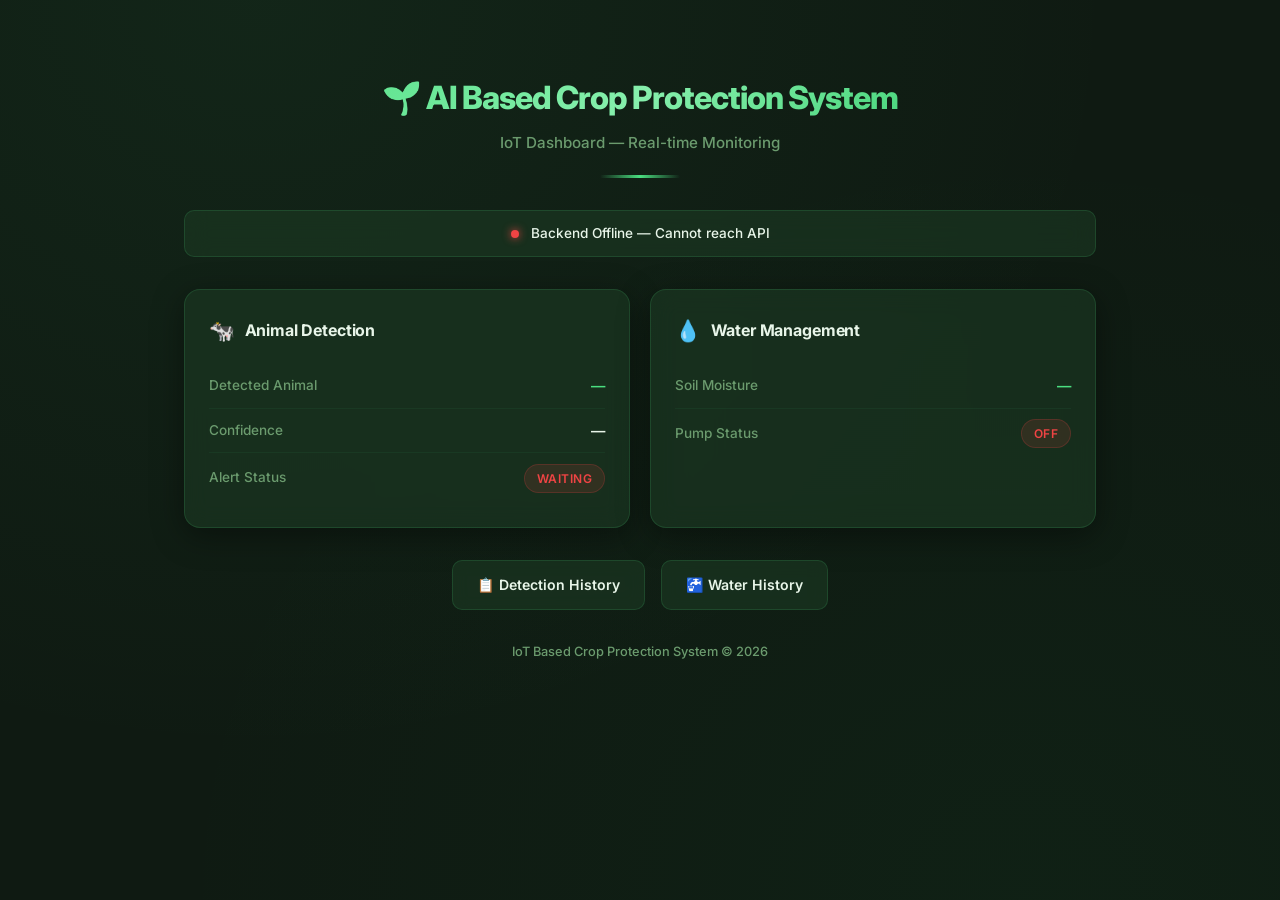
<file: frontend/templates/index.html>
<!DOCTYPE html>
<html lang="en">
<head>
    <meta charset="UTF-8">
    <meta name="viewport" content="width=device-width, initial-scale=1.0">
    <meta name="description" content="IoT Based Crop Protection System with AI — Real-time animal detection dashboard and water management.">
    <title>AI Crop Protection System — Dashboard</title>
    <link rel="stylesheet" href="/css/style.css">
</head>
<body>

<div class="container">

    <!-- Header -->
    <header class="header">
        <h1>🌱 AI Based Crop Protection System</h1>
        <p>IoT Dashboard — Real-time Monitoring</p>
    </header>

    <!-- Status Bar -->
    <div class="status-bar">
        <span class="status-dot offline" id="status-dot"></span>
        <span id="status-text">Connecting to backend…</span>
    </div>

    <!-- Cards Grid -->
    <div class="cards-grid">

        <!-- Animal Detection Card -->
        <div class="card">
            <div class="card-header">
                <span class="card-icon">🐄</span>
                <span class="card-title">Animal Detection</span>
            </div>
            <div class="data-row">
                <span class="data-label">Detected Animal</span>
                <span class="data-value highlight" id="val-animal">—</span>
            </div>
            <div class="data-row">
                <span class="data-label">Confidence</span>
                <span class="data-value" id="val-confidence">—</span>
            </div>
            <div class="data-row">
                <span class="data-label">Alert Status</span>
                <span id="val-det-status"><span class="badge badge-off">Waiting</span></span>
            </div>
        </div>

        <!-- Water Management Card -->
        <div class="card">
            <div class="card-header">
                <span class="card-icon">💧</span>
                <span class="card-title">Water Management</span>
            </div>
            <div class="data-row">
                <span class="data-label">Soil Moisture</span>
                <span class="data-value highlight" id="val-soil">—</span>
            </div>
            <div class="data-row">
                <span class="data-label">Pump Status</span>
                <span id="val-pump"><span class="badge badge-off">OFF</span></span>
            </div>
        </div>

    </div>

    <!-- Navigation -->
    <div class="nav-buttons">
        <a href="/history" class="btn">📋 Detection History</a>
        <a href="/water_history" class="btn">🚰 Water History</a>
    </div>

    <!-- Footer -->
    <div class="footer">
        IoT Based Crop Protection System &copy; 2026
    </div>

</div>

<script src="/js/config.js"></script>
<script src="/js/script.js"></script>
<script>
    startAutoRefresh(loadDashboard, 10000);
</script>

</body>
</html>
</file>
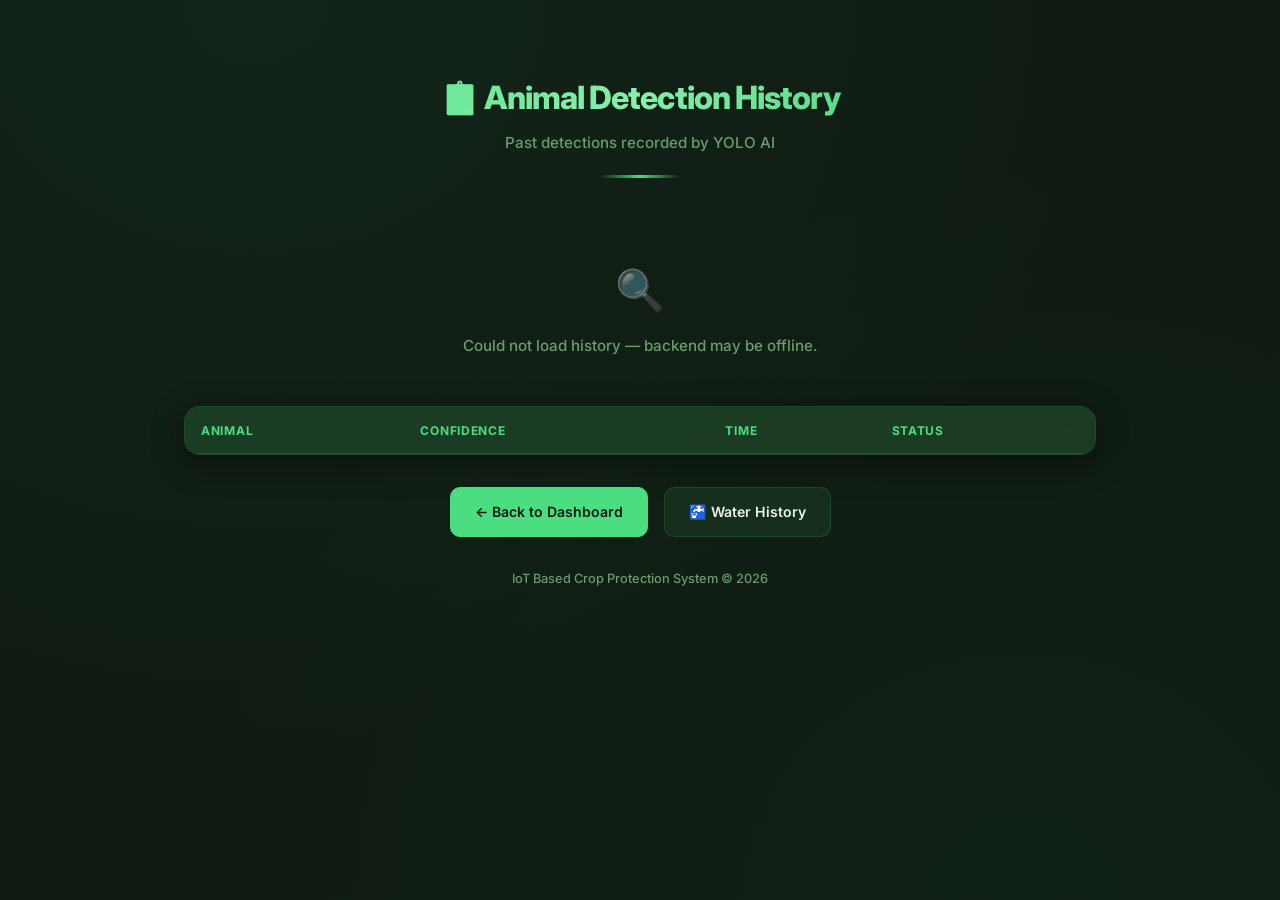
<file: history.html>
<!DOCTYPE html>
<html lang="en">
<head>
    <meta charset="UTF-8">
    <meta name="viewport" content="width=device-width, initial-scale=1.0">
    <meta name="description" content="Animal detection history — view all past detections recorded by the AI crop protection system.">
    <title>Detection History — AI Crop Protection</title>
    <link rel="stylesheet" href="css/style.css">
</head>
<body>

<div class="container">

    <!-- Header -->
    <header class="header">
        <h1>📋 Animal Detection History</h1>
        <p>Past detections recorded by YOLO AI</p>
    </header>

    <!-- Loading State -->
    <div class="loading" id="loading">
        <div class="spinner"></div>
        <span>Loading history…</span>
    </div>

    <!-- Empty State (hidden by default) -->
    <div class="empty-state" id="empty-state" style="display: none;">
        <div class="icon">🔍</div>
        <p>No animal detections recorded yet.</p>
    </div>

    <!-- History Table -->
    <div class="table-wrapper">
        <table>
            <thead>
                <tr>
                    <th>Animal</th>
                    <th>Confidence</th>
                    <th>Time</th>
                    <th>Status</th>
                </tr>
            </thead>
            <tbody id="history-body">
            </tbody>
        </table>
    </div>

    <!-- Navigation -->
    <div class="nav-buttons">
        <a href="index.html" class="btn btn-primary">← Back to Dashboard</a>
        <a href="water_history.html" class="btn">🚰 Water History</a>
    </div>

    <!-- Footer -->
    <div class="footer">
        IoT Based Crop Protection System &copy; 2026
    </div>

</div>

<script src="js/config.js"></script>
<script src="js/script.js"></script>
<script>
    loadHistory();
</script>

</body>
</html>
</file>
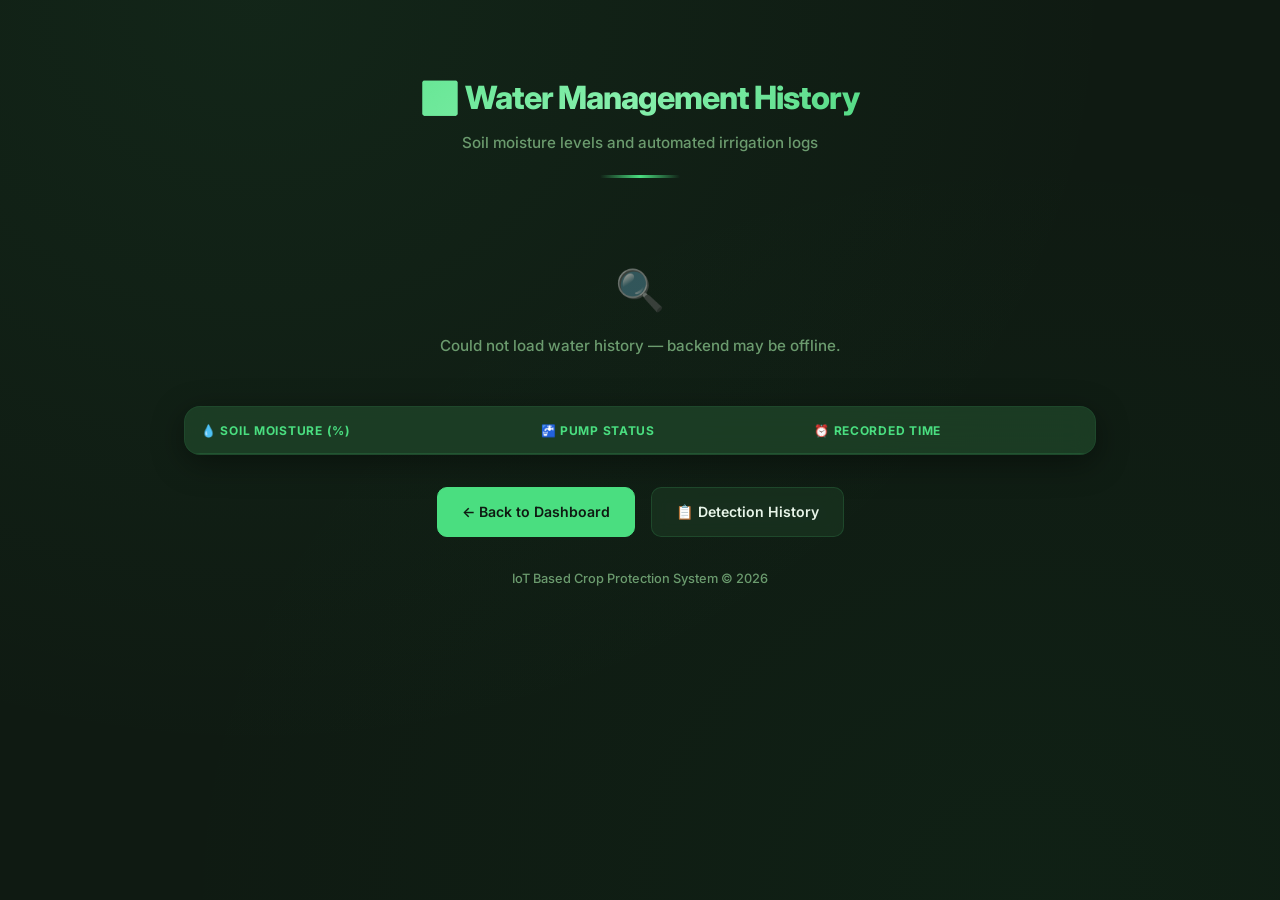
<file: water_history.html>
<!DOCTYPE html>
<html lang="en">
<head>
    <meta charset="UTF-8">
    <meta name="viewport" content="width=device-width, initial-scale=1.0">
    <meta name="description" content="Water management history — view soil moisture logs and pump operation history.">
    <title>Water Management History — AI Crop Protection</title>
    <link rel="stylesheet" href="css/style.css">
</head>
<body>

<div class="container">

    <!-- Header -->
    <header class="header">
        <h1>🚰 Water Management History</h1>
        <p>Soil moisture levels and automated irrigation logs</p>
    </header>

    <!-- Loading State -->
    <div class="loading" id="loading">
        <div class="spinner"></div>
        <span>Loading history…</span>
    </div>

    <!-- Empty State (hidden by default) -->
    <div class="empty-state" id="empty-state" style="display: none;">
        <div class="icon">🔍</div>
        <p>No water management logs recorded yet.</p>
    </div>

    <!-- History Table -->
    <div class="table-wrapper">
        <table>
            <thead>
                <tr>
                    <th>💧 Soil Moisture (%)</th>
                    <th>🚰 Pump Status</th>
                    <th>⏰ Recorded Time</th>
                </tr>
            </thead>
            <tbody id="water-body">
            </tbody>
        </table>
    </div>

    <!-- Navigation -->
    <div class="nav-buttons">
        <a href="index.html" class="btn btn-primary">← Back to Dashboard</a>
        <a href="history.html" class="btn">📋 Detection History</a>
    </div>

    <!-- Footer -->
    <div class="footer">
        IoT Based Crop Protection System &copy; 2026
    </div>

</div>

<script src="js/config.js"></script>
<script src="js/script.js"></script>
<script>
    loadWaterHistory();
</script>

</body>
</html>
</file>
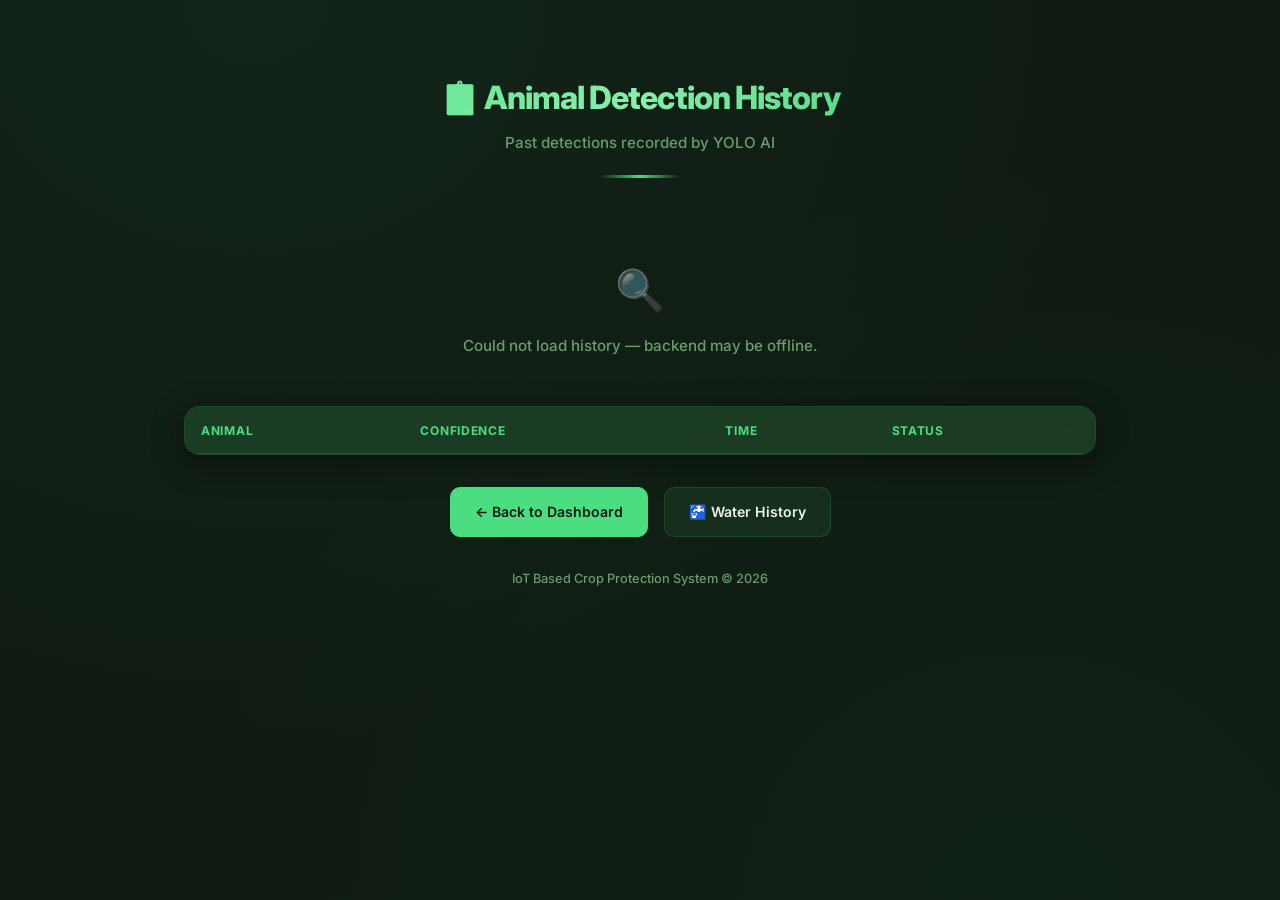
<file: frontend/templates/history.html>
<!DOCTYPE html>
<html lang="en">
<head>
    <meta charset="UTF-8">
    <meta name="viewport" content="width=device-width, initial-scale=1.0">
    <meta name="description" content="Animal detection history — view all past detections recorded by the AI crop protection system.">
    <title>Detection History — AI Crop Protection</title>
    <link rel="stylesheet" href="/css/style.css">
</head>
<body>

<div class="container">

    <!-- Header -->
    <header class="header">
        <h1>📋 Animal Detection History</h1>
        <p>Past detections recorded by YOLO AI</p>
    </header>

    <!-- Loading State -->
    <div class="loading" id="loading">
        <div class="spinner"></div>
        <span>Loading history…</span>
    </div>

    <!-- Empty State (hidden by default) -->
    <div class="empty-state" id="empty-state" style="display: none;">
        <div class="icon">🔍</div>
        <p>No animal detections recorded yet.</p>
    </div>

    <!-- History Table -->
    <div class="table-wrapper">
        <table>
            <thead>
                <tr>
                    <th>Animal</th>
                    <th>Confidence</th>
                    <th>Time</th>
                    <th>Status</th>
                </tr>
            </thead>
            <tbody id="history-body">
            </tbody>
        </table>
    </div>

    <!-- Navigation -->
    <div class="nav-buttons">
        <a href="/" class="btn btn-primary">← Back to Dashboard</a>
        <a href="/water_history" class="btn">🚰 Water History</a>
    </div>

    <!-- Footer -->
    <div class="footer">
        IoT Based Crop Protection System &copy; 2026
    </div>

</div>

<script src="/js/config.js"></script>
<script src="/js/script.js"></script>
<script>
    loadHistory();
</script>

</body>
</html>
</file>
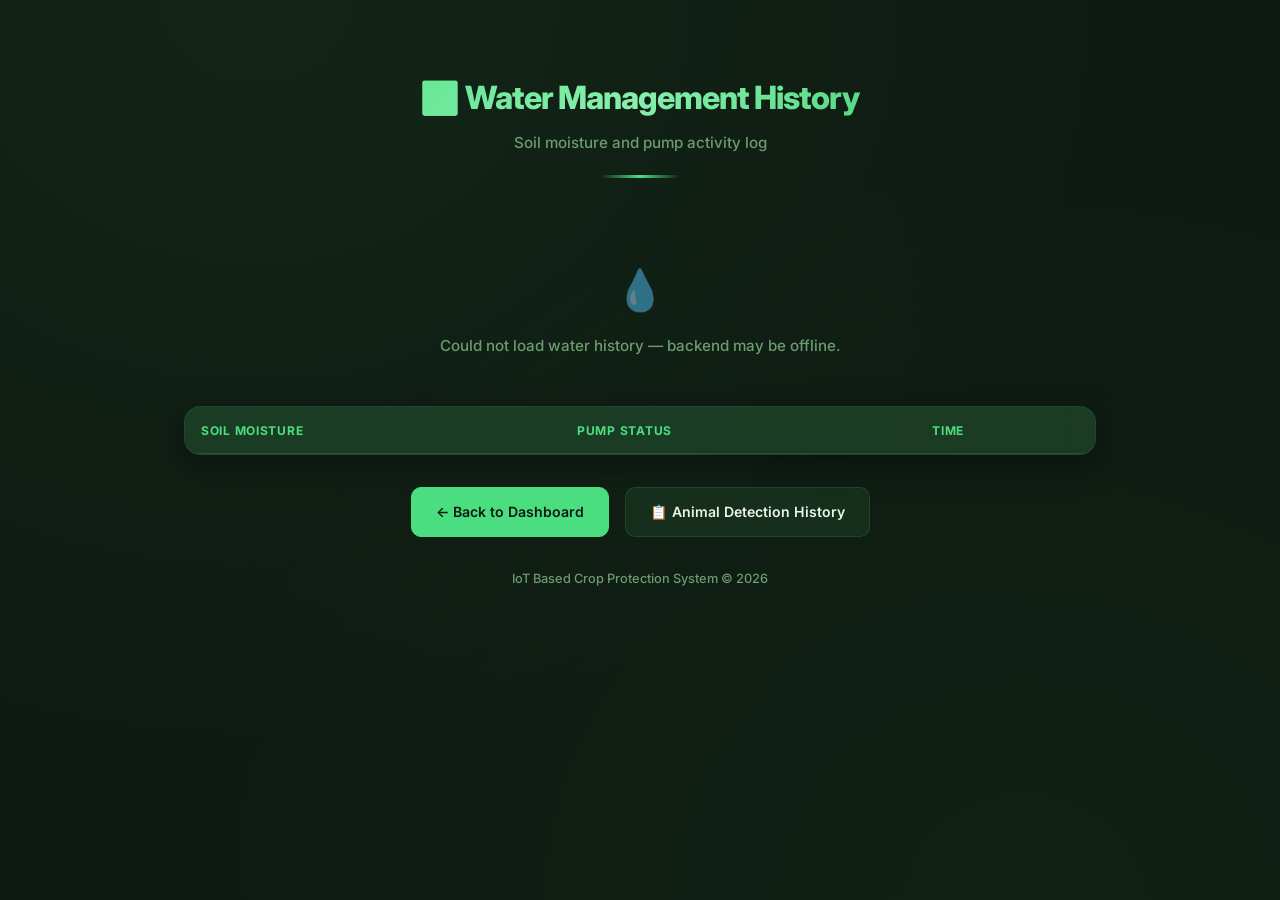
<file: frontend/templates/water_history.html>
<!DOCTYPE html>
<html lang="en">
<head>
    <meta charset="UTF-8">
    <meta name="viewport" content="width=device-width, initial-scale=1.0">
    <meta name="description" content="Water management history — soil moisture and pump status records from the IoT crop protection system.">
    <title>Water History — AI Crop Protection</title>
    <link rel="stylesheet" href="/css/style.css">
</head>
<body>

<div class="container">

    <!-- Header -->
    <header class="header">
        <h1>🚰 Water Management History</h1>
        <p>Soil moisture and pump activity log</p>
    </header>

    <!-- Loading State -->
    <div class="loading" id="loading">
        <div class="spinner"></div>
        <span>Loading water history…</span>
    </div>

    <!-- Empty State (hidden by default) -->
    <div class="empty-state" id="empty-state" style="display: none;">
        <div class="icon">💧</div>
        <p>No water management records yet.</p>
    </div>

    <!-- Water History Table -->
    <div class="table-wrapper">
        <table>
            <thead>
                <tr>
                    <th>Soil Moisture</th>
                    <th>Pump Status</th>
                    <th>Time</th>
                </tr>
            </thead>
            <tbody id="water-body">
            </tbody>
        </table>
    </div>

    <!-- Navigation -->
    <div class="nav-buttons">
        <a href="/" class="btn btn-primary">← Back to Dashboard</a>
        <a href="/history" class="btn">📋 Animal Detection History</a>
    </div>

    <!-- Footer -->
    <div class="footer">
        IoT Based Crop Protection System &copy; 2026
    </div>

</div>

<script src="/js/config.js"></script>
<script src="/js/script.js"></script>
<script>
    loadWaterHistory();
</script>

</body>
</html>
</file>
<file: css/style.css>
/* ============================================================
   AI Crop Protection System — Frontend Styles
   ============================================================ */

@import url('https://fonts.googleapis.com/css2?family=Inter:wght@400;500;600;700;800&display=swap');

/* ---- CSS Custom Properties ---- */
:root {
    --bg-primary: #0f1a12;
    --bg-secondary: #162218;
    --bg-card: rgba(30, 60, 38, 0.55);
    --bg-card-hover: rgba(35, 75, 45, 0.65);
    --accent: #4ade80;
    --accent-dim: #22c55e;
    --accent-glow: rgba(74, 222, 128, 0.25);
    --text-primary: #e8f5e9;
    --text-secondary: #a5d6a7;
    --text-muted: #6b9b6e;
    --border: rgba(74, 222, 128, 0.15);
    --danger: #ef4444;
    --warning: #f59e0b;
    --info: #38bdf8;
    --radius: 16px;
    --radius-sm: 10px;
    --shadow: 0 8px 32px rgba(0, 0, 0, 0.4);
    --shadow-glow: 0 0 30px rgba(74, 222, 128, 0.08);
    --transition: 0.3s cubic-bezier(0.4, 0, 0.2, 1);
}

/* ---- Reset & Base ---- */
*, *::before, *::after {
    margin: 0;
    padding: 0;
    box-sizing: border-box;
}

html {
    scroll-behavior: smooth;
}

body {
    background: var(--bg-primary);
    background-image:
        radial-gradient(ellipse at 20% 0%, rgba(74, 222, 128, 0.06) 0%, transparent 60%),
        radial-gradient(ellipse at 80% 100%, rgba(34, 197, 94, 0.04) 0%, transparent 60%);
    color: var(--text-primary);
    font-family: 'Inter', -apple-system, BlinkMacSystemFont, sans-serif;
    line-height: 1.6;
    min-height: 100vh;
}

/* ---- Container ---- */
.container {
    max-width: 960px;
    margin: 0 auto;
    padding: 2rem 1.5rem;
}

/* ---- Header ---- */
.header {
    text-align: center;
    padding: 2.5rem 0 2rem;
    position: relative;
}

.header::after {
    content: '';
    display: block;
    width: 80px;
    height: 3px;
    background: linear-gradient(90deg, transparent, var(--accent), transparent);
    margin: 1.2rem auto 0;
    border-radius: 2px;
}

.header h1 {
    font-size: 2rem;
    font-weight: 800;
    letter-spacing: -0.03em;
    background: linear-gradient(135deg, var(--accent) 0%, #86efac 50%, var(--accent-dim) 100%);
    -webkit-background-clip: text;
    -webkit-text-fill-color: transparent;
    background-clip: text;
}

.header p {
    color: var(--text-muted);
    font-size: 0.95rem;
    margin-top: 0.5rem;
    font-weight: 500;
}

/* ---- Status Bar ---- */
.status-bar {
    display: flex;
    align-items: center;
    justify-content: center;
    gap: 0.75rem;
    padding: 0.75rem 1.5rem;
    background: var(--bg-card);
    border: 1px solid var(--border);
    border-radius: var(--radius-sm);
    margin-bottom: 2rem;
    backdrop-filter: blur(12px);
    font-size: 0.85rem;
    font-weight: 500;
}

.status-dot {
    width: 8px;
    height: 8px;
    border-radius: 50%;
    background: var(--accent);
    box-shadow: 0 0 8px var(--accent);
    animation: pulse-dot 2s ease-in-out infinite;
}

.status-dot.offline {
    background: var(--danger);
    box-shadow: 0 0 8px var(--danger);
}

@keyframes pulse-dot {
    0%, 100% { opacity: 1; transform: scale(1); }
    50% { opacity: 0.5; transform: scale(0.85); }
}

/* ---- Cards Grid ---- */
.cards-grid {
    display: grid;
    grid-template-columns: 1fr 1fr;
    gap: 1.25rem;
    margin-bottom: 2rem;
}

/* ---- Card ---- */
.card {
    background: var(--bg-card);
    border: 1px solid var(--border);
    border-radius: var(--radius);
    padding: 1.5rem;
    backdrop-filter: blur(12px);
    box-shadow: var(--shadow);
    transition: var(--transition);
    position: relative;
    overflow: hidden;
}

.card::before {
    content: '';
    position: absolute;
    top: 0;
    left: 0;
    right: 0;
    height: 2px;
    background: linear-gradient(90deg, transparent, var(--accent), transparent);
    opacity: 0;
    transition: var(--transition);
}

.card:hover {
    background: var(--bg-card-hover);
    transform: translateY(-2px);
    box-shadow: var(--shadow), var(--shadow-glow);
}

.card:hover::before {
    opacity: 1;
}

.card-full {
    grid-column: 1 / -1;
}

.card-header {
    display: flex;
    align-items: center;
    gap: 0.6rem;
    margin-bottom: 1rem;
}

.card-icon {
    font-size: 1.3rem;
}

.card-title {
    font-size: 1rem;
    font-weight: 700;
    color: var(--text-primary);
    letter-spacing: -0.01em;
}

/* ---- Data Row ---- */
.data-row {
    display: flex;
    justify-content: space-between;
    align-items: center;
    padding: 0.65rem 0;
    border-bottom: 1px solid rgba(74, 222, 128, 0.06);
}

.data-row:last-child {
    border-bottom: none;
}

.data-label {
    color: var(--text-muted);
    font-size: 0.85rem;
    font-weight: 500;
}

.data-value {
    color: var(--text-primary);
    font-size: 0.9rem;
    font-weight: 600;
    font-variant-numeric: tabular-nums;
}

.data-value.highlight {
    color: var(--accent);
}

.data-value.danger {
    color: var(--danger);
}

.data-value.warning {
    color: var(--warning);
}

/* ---- Badge ---- */
.badge {
    display: inline-flex;
    align-items: center;
    gap: 0.35rem;
    padding: 0.25rem 0.75rem;
    border-radius: 20px;
    font-size: 0.75rem;
    font-weight: 600;
    text-transform: uppercase;
    letter-spacing: 0.04em;
}

.badge-active {
    background: rgba(74, 222, 128, 0.15);
    color: var(--accent);
    border: 1px solid rgba(74, 222, 128, 0.25);
}

.badge-off {
    background: rgba(239, 68, 68, 0.12);
    color: var(--danger);
    border: 1px solid rgba(239, 68, 68, 0.2);
}

.badge-on {
    background: rgba(56, 189, 248, 0.12);
    color: var(--info);
    border: 1px solid rgba(56, 189, 248, 0.2);
}

/* ---- Buttons ---- */
.nav-buttons {
    display: flex;
    gap: 1rem;
    margin-top: 2rem;
    justify-content: center;
    flex-wrap: wrap;
}

.btn {
    display: inline-flex;
    align-items: center;
    gap: 0.5rem;
    padding: 0.8rem 1.5rem;
    border: 1px solid var(--border);
    border-radius: var(--radius-sm);
    background: var(--bg-card);
    color: var(--text-primary);
    font-family: 'Inter', sans-serif;
    font-size: 0.88rem;
    font-weight: 600;
    cursor: pointer;
    text-decoration: none;
    transition: var(--transition);
    backdrop-filter: blur(8px);
}

.btn:hover {
    background: var(--accent);
    color: var(--bg-primary);
    border-color: var(--accent);
    box-shadow: 0 0 20px rgba(74, 222, 128, 0.2);
    transform: translateY(-1px);
}

.btn-primary {
    background: var(--accent);
    color: var(--bg-primary);
    border-color: var(--accent);
}

.btn-primary:hover {
    background: var(--accent-dim);
    border-color: var(--accent-dim);
    box-shadow: 0 0 24px rgba(34, 197, 94, 0.3);
}

/* ---- Table ---- */
.table-wrapper {
    overflow-x: auto;
    border-radius: var(--radius);
    border: 1px solid var(--border);
    background: var(--bg-card);
    backdrop-filter: blur(12px);
    box-shadow: var(--shadow);
}

table {
    width: 100%;
    border-collapse: collapse;
    font-size: 0.88rem;
}

thead {
    background: rgba(74, 222, 128, 0.08);
}

th {
    padding: 0.85rem 1rem;
    text-align: left;
    font-size: 0.75rem;
    font-weight: 700;
    color: var(--accent);
    text-transform: uppercase;
    letter-spacing: 0.06em;
    border-bottom: 1px solid var(--border);
}

td {
    padding: 0.8rem 1rem;
    color: var(--text-secondary);
    border-bottom: 1px solid rgba(74, 222, 128, 0.05);
    font-variant-numeric: tabular-nums;
}

tr:last-child td {
    border-bottom: none;
}

tr:hover td {
    background: rgba(74, 222, 128, 0.03);
    color: var(--text-primary);
}

/* ---- Empty State ---- */
.empty-state {
    text-align: center;
    padding: 3rem 1.5rem;
    color: var(--text-muted);
}

.empty-state .icon {
    font-size: 2.5rem;
    margin-bottom: 0.75rem;
    opacity: 0.5;
}

.empty-state p {
    font-size: 0.95rem;
    font-weight: 500;
}

/* ---- Loading Spinner ---- */
.loading {
    display: flex;
    align-items: center;
    justify-content: center;
    gap: 0.6rem;
    padding: 2rem;
    color: var(--text-muted);
    font-size: 0.9rem;
}

.spinner {
    width: 18px;
    height: 18px;
    border: 2px solid var(--border);
    border-top-color: var(--accent);
    border-radius: 50%;
    animation: spin 0.8s linear infinite;
}

@keyframes spin {
    to { transform: rotate(360deg); }
}

/* ---- Error State ---- */
.error-msg {
    text-align: center;
    padding: 1.25rem;
    background: rgba(239, 68, 68, 0.08);
    border: 1px solid rgba(239, 68, 68, 0.2);
    border-radius: var(--radius-sm);
    color: var(--danger);
    font-size: 0.88rem;
    font-weight: 500;
}

/* ---- Footer ---- */
.footer {
    text-align: center;
    padding: 2rem 0 1rem;
    color: var(--text-muted);
    font-size: 0.8rem;
    font-weight: 500;
}

/* ---- Responsive ---- */
@media (max-width: 640px) {
    .cards-grid {
        grid-template-columns: 1fr;
    }

    .header h1 {
        font-size: 1.5rem;
    }

    .container {
        padding: 1.25rem 1rem;
    }

    .nav-buttons {
        flex-direction: column;
        align-items: stretch;
    }

    .btn {
        justify-content: center;
    }
}
</file>
